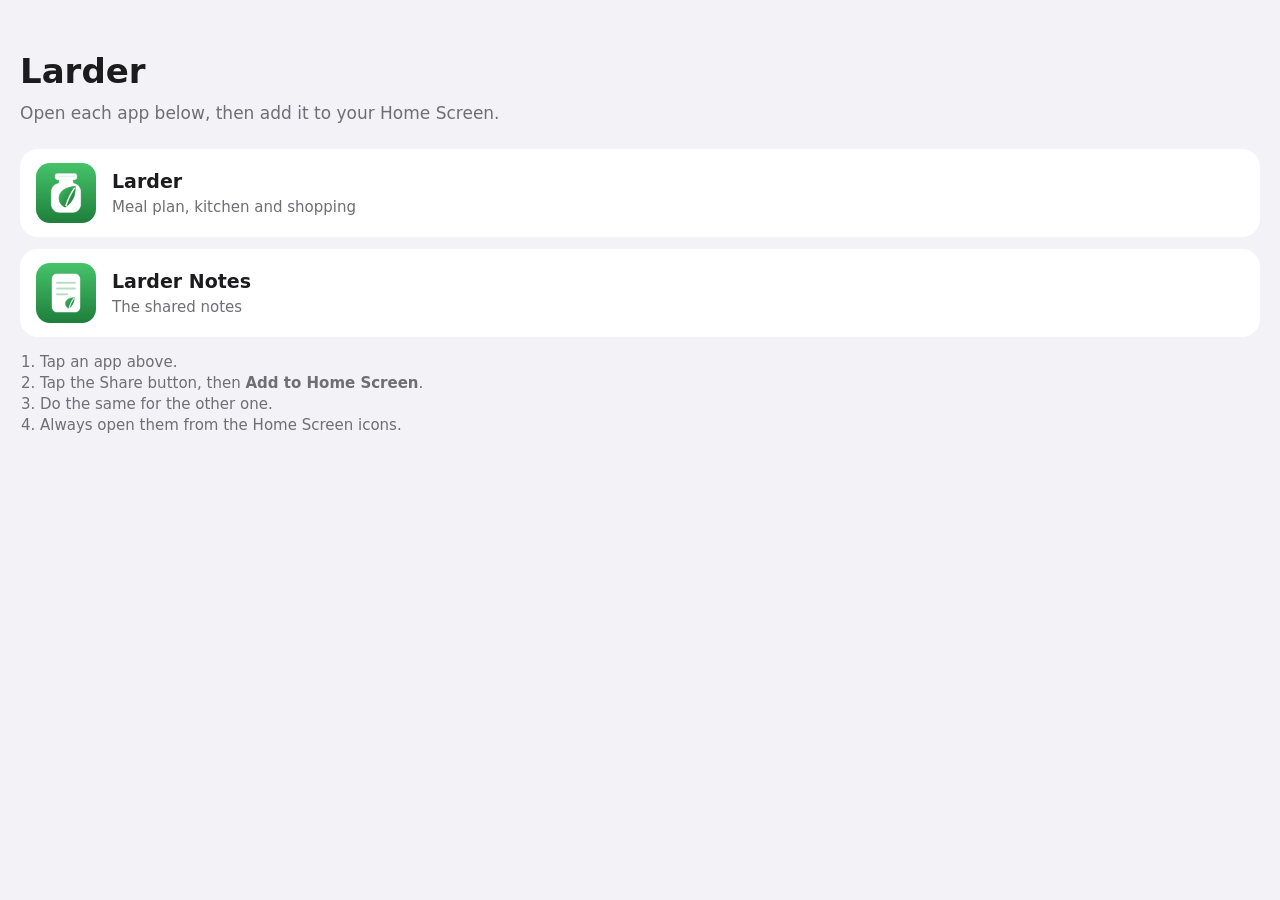
<file: index.html>
<!doctype html>
<html lang="en"><head><meta charset="utf-8"><meta name="viewport" content="width=device-width, initial-scale=1, viewport-fit=cover">
<title>Larder apps</title>
<style>
:root{--bg:#f2f2f7;--card:#fff;--ink:#1c1c1e;--muted:#6e6e73;--green:#2e9e4f}
@media (prefers-color-scheme:dark){:root{--bg:#000;--card:#1c1c1e;--ink:#f2f2f7;--muted:#98989f}}
body{margin:0;background:var(--bg);color:var(--ink);font:17px/1.4 -apple-system,system-ui,sans-serif;padding:max(48px,env(safe-area-inset-top)) max(20px,env(safe-area-inset-right)) 40px max(20px,env(safe-area-inset-left))}
h1{font-size:34px;margin:0 0 6px}p{color:var(--muted);margin:0 0 24px}
a.app{display:flex;align-items:center;gap:16px;background:var(--card);border-radius:18px;padding:14px 16px;margin-bottom:12px;color:inherit;text-decoration:none}
a.app img{width:60px;height:60px;border-radius:14px}a.app b{display:block;font-size:19px}a.app span{color:var(--muted);font-size:15px}
ol{color:var(--muted);padding-left:20px;font-size:15px}
</style></head><body>
<h1>Larder</h1>
<p>Open each app below, then add it to your Home Screen.</p>
<a class="app" href="larder/"><img src="larder/apple-touch-icon.png" alt=""><div><b>Larder</b><span>Meal plan, kitchen and shopping</span></div></a>
<a class="app" href="notes/"><img src="notes/apple-touch-icon.png" alt=""><div><b>Larder Notes</b><span>The shared notes</span></div></a>
<ol><li>Tap an app above.</li><li>Tap the Share button, then <b>Add to Home Screen</b>.</li><li>Do the same for the other one.</li><li>Always open them from the Home Screen icons.</li></ol>
</body></html>
</file>
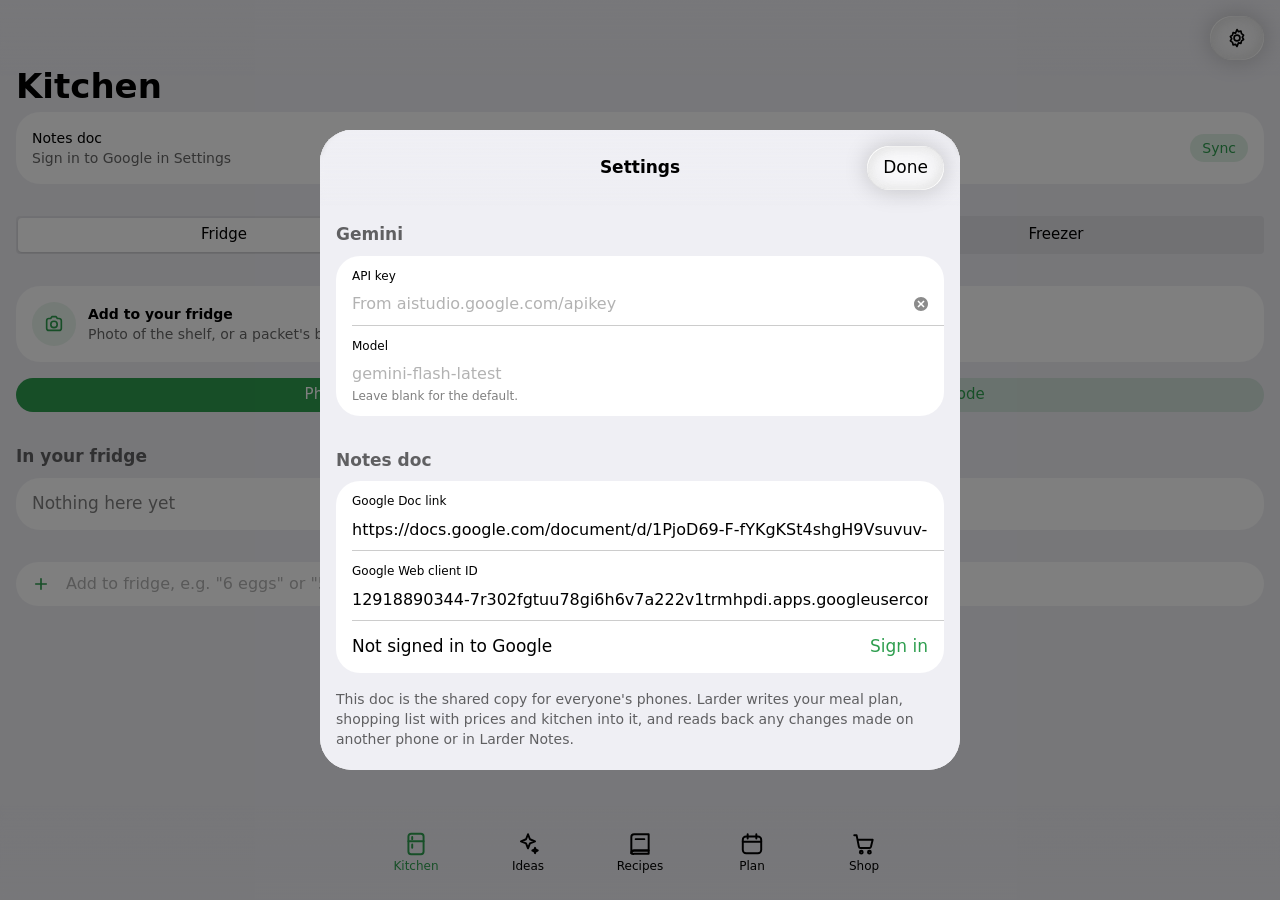
<file: larder/index.html>
<!doctype html>
<html lang="en">
  <head>
    <meta charset="utf-8" />
    <meta name="viewport" content="width=device-width, initial-scale=1, maximum-scale=1, user-scalable=no, viewport-fit=cover" />
    <meta name="apple-mobile-web-app-capable" content="yes" />
    <meta name="mobile-web-app-capable" content="yes" />
    <meta name="apple-mobile-web-app-status-bar-style" content="black-translucent" />
    <meta name="apple-mobile-web-app-title" content="Larder" />
    <meta name="format-detection" content="telephone=no" />
    <meta name="theme-color" content="#f2f2f7" media="(prefers-color-scheme: light)" />
    <meta name="theme-color" content="#000000" media="(prefers-color-scheme: dark)" />
    <link rel="manifest" href="manifest.webmanifest" />
    <link rel="apple-touch-icon" href="apple-touch-icon.png" />
    <link rel="icon" type="image/png" href="icon-192.png" />
    <title>Larder</title>
    <script type="module" crossorigin src="./assets/index-bRguE2kO.js"></script>
    <link rel="stylesheet" crossorigin href="./assets/index-CyOKEuK7.css">
  </head>
  <body>
    <div id="root"></div>
  </body>
</html>
</file>
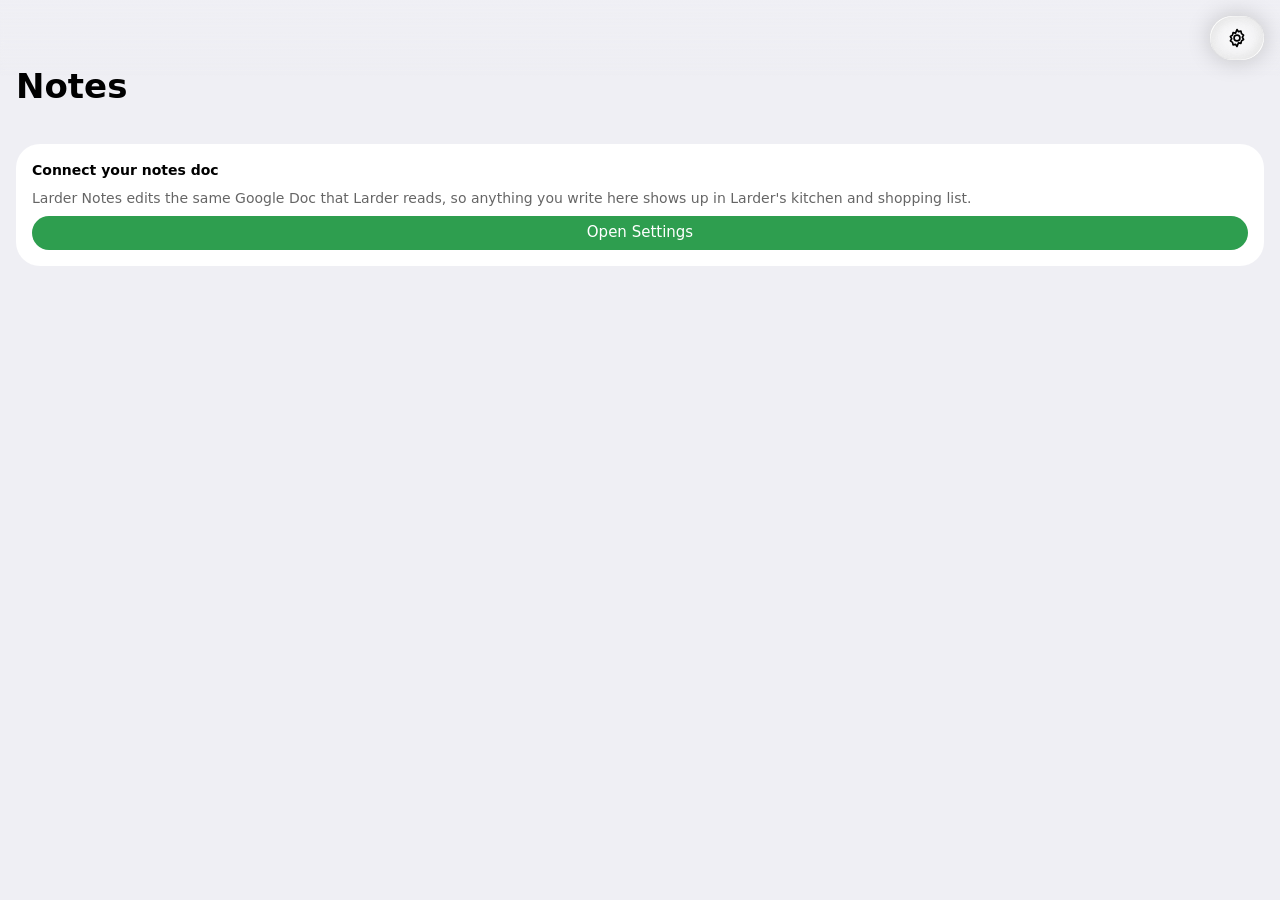
<file: notes/index.html>
<!doctype html>
<html lang="en">
  <head>
    <meta charset="utf-8" />
    <meta name="viewport" content="width=device-width, initial-scale=1, maximum-scale=1, user-scalable=no, viewport-fit=cover" />
    <meta name="apple-mobile-web-app-capable" content="yes" />
    <meta name="mobile-web-app-capable" content="yes" />
    <meta name="apple-mobile-web-app-status-bar-style" content="black-translucent" />
    <meta name="apple-mobile-web-app-title" content="Notes" />
    <meta name="format-detection" content="telephone=no" />
    <meta name="theme-color" content="#f2f2f7" media="(prefers-color-scheme: light)" />
    <meta name="theme-color" content="#000000" media="(prefers-color-scheme: dark)" />
    <link rel="manifest" href="manifest.webmanifest" />
    <link rel="apple-touch-icon" href="apple-touch-icon.png" />
    <link rel="icon" type="image/png" href="icon-192.png" />
    <title>Larder Notes</title>
    <script type="module" crossorigin src="./assets/index-DH2h9HKK.js"></script>
    <link rel="stylesheet" crossorigin href="./assets/index-BRJLUiry.css">
  </head>
  <body>
    <div id="root"></div>
  </body>
</html>
</file>
